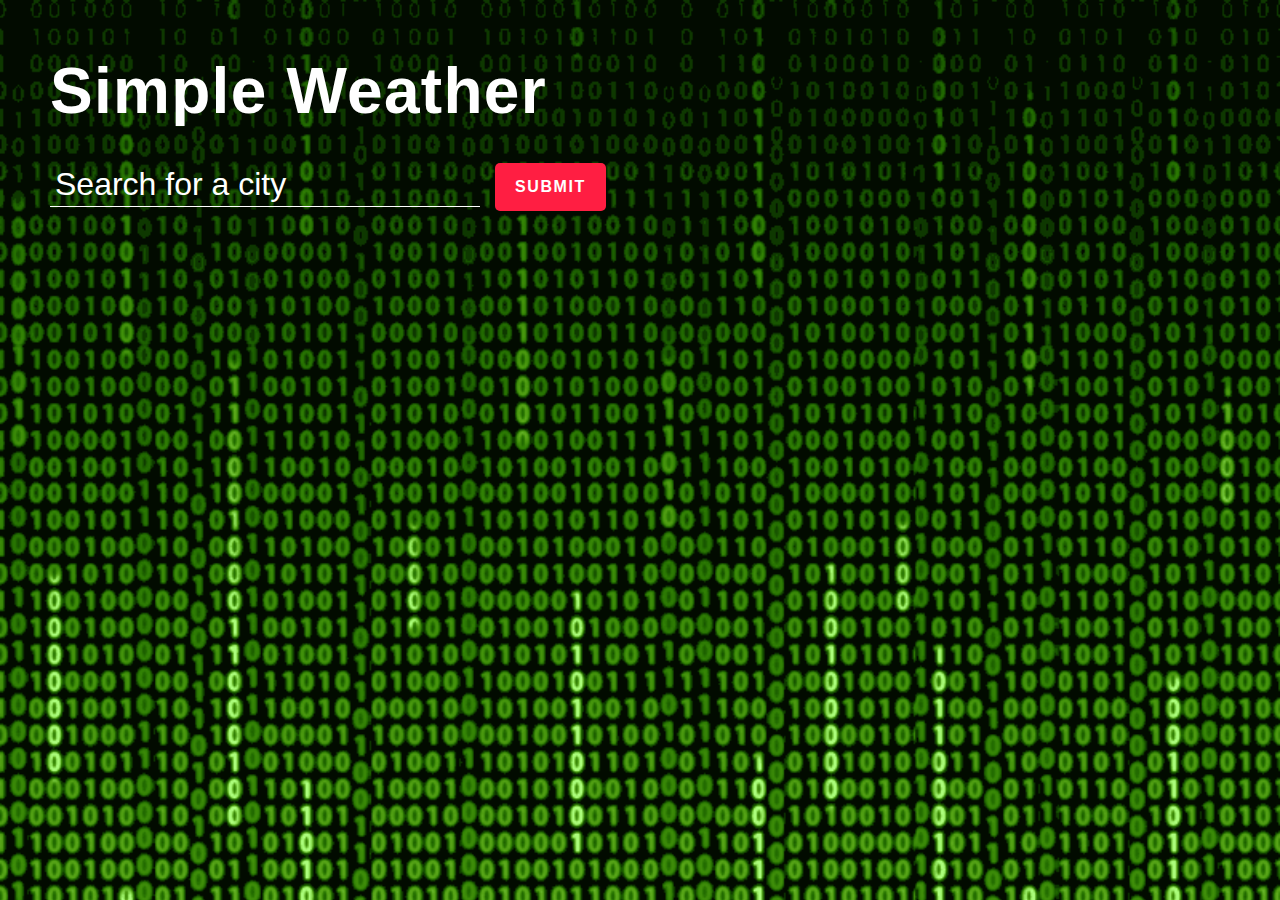
<file: index.html>
<!DOCTYPE html>
<html>
  <head>
    <title>Weather Application</title>
    <link rel="stylesheet" href="./main.css" />
    <!-- Corrected 'rel' attribute -->
  </head>
  <body>
    <section class="top-banner">
      <div class="container">
        <h1 class="heading">Simple Weather</h1>
        <form>
          <input type="text" placeholder="Search for a city" autofocus />
          <button type="submit">SUBMIT</button>
          <span class="msg"></span>
        </form>
      </div>
    </section>
    <section class="ajax-section">
      <div class="container">
        <ul class="cities"></ul>
      </div>
    </section>

    <script>
      let lastSearchedCity = []; // Variable to store the last searched cities

      const form = document.querySelector(".top-banner form");
      const input = document.querySelector(".top-banner form input");
      const msg = document.querySelector(".top-banner .msg");
      const list = document.querySelector(".ajax-section .cities");

      form.addEventListener("submit", (e) => {
        e.preventDefault();
        const city = input.value.trim();
        if (city && !lastSearchedCity.includes(city)) {
          lastSearchedCity.push(city); // Store the new city
          fetchWeatherData(city);
        }
        input.value = "";
      });

      function fetchWeatherData(city) {
        const apiKey = "0bcc9713dfd1519fd0e8620e47155a00";
        const url = `https://api.openweathermap.org/data/2.5/weather?q=${city}&appid=${apiKey}&units=metric`;
        fetch(url)
          .then((response) => response.json())
          .then((data) => {
            updateUI(data);
          })
          .catch(() => {
            showError();
          });
      }

      function updateUI(data) {
        const { main, name, sys, weather } = data;
        const icon = `https://openweathermap.org/img/wn/${weather[0]["icon"]}@2x.png`;
        const li = document.createElement("li");
        li.classList.add("city");
        const markup = `
        <h2 class="city-name" data-name="${name},${sys.country}">
          <span>${name}</span>
          <sup>${sys.country}</sup>
        </h2>
        <div class="city-temp">${Math.round(main.temp)}<sup>°C</sup></div>
        <figure>
          <img class="city-icon" src=${icon} alt=${weather[0]["main"]}>
          <figcaption>${weather[0]["description"]}</figcaption>
        </figure>`;
        li.innerHTML = markup;
        list.appendChild(li);
      }

      setInterval(() => {
        if (lastSearchedCity.length > 0) {
          list.innerHTML = "";
          lastSearchedCity.forEach((city) => {
            fetchWeatherData(city);
          });
        }
      }, 60000);
      document.addEventListener("DOMContentLoaded", function () {
        const userLang = navigator.language || navigator.userLanguage;
        translatePage(userLang);
      });
      function translatePage(lang) {
        const texts = {
          en: {
            heading: "Simple Weather",
            searchPlaceholder: "Search for a city",
            submitButton: "SUBMIT",
            errorMessage: "Please search for a valid city 😩",
          },
          es: {
            heading: "Clima Simple",
            searchPlaceholder: "Buscar una ciudad",
            submitButton: "ENVIAR",
            errorMessage: "Por favor, busque una ciudad válida 😩",
          },
          zh: {
            heading: "简单天气",
            searchPlaceholder: "搜索城市（拼音）",
            submitButton: "提交",
            errorMessage: "确保正确输入城市名称😩",
          },
        };

        const currentTexts = texts[lang.split("-")[0]] || texts.en; // 默认为英语

        document.querySelector(".heading").textContent = currentTexts.heading;
        document.querySelector(".top-banner form input").placeholder =
          currentTexts.searchPlaceholder;
        document.querySelector(".top-banner form button").textContent =
          currentTexts.submitButton;
      }
      function showError() {
        const userLang = navigator.language || navigator.userLanguage; // 获取用户语言
        const texts = {
          en: {
            heading: "Simple Weather",
            searchPlaceholder: "Search for a city",
            submitButton: "SUBMIT",
            errorMessage: "Please search for a valid city 😩",
          },
          es: {
            heading: "Clima Simple",
            searchPlaceholder: "Buscar una ciudad",
            submitButton: "ENVIAR",
            errorMessage: "Por favor, busque una ciudad válida 😩",
          },
          zh: {
            heading: "简单天气",
            searchPlaceholder: "搜索城市（拼音）",
            submitButton: "提交",
            errorMessage: "确保正确输入城市名称😩",
          },
        };
        const currentTexts = texts[userLang.split("-")[0]] || texts.en;
        document.querySelector(".top-banner .msg").textContent =
          currentTexts.errorMessage;
      }
    </script>
  </body>
</html>
</file>
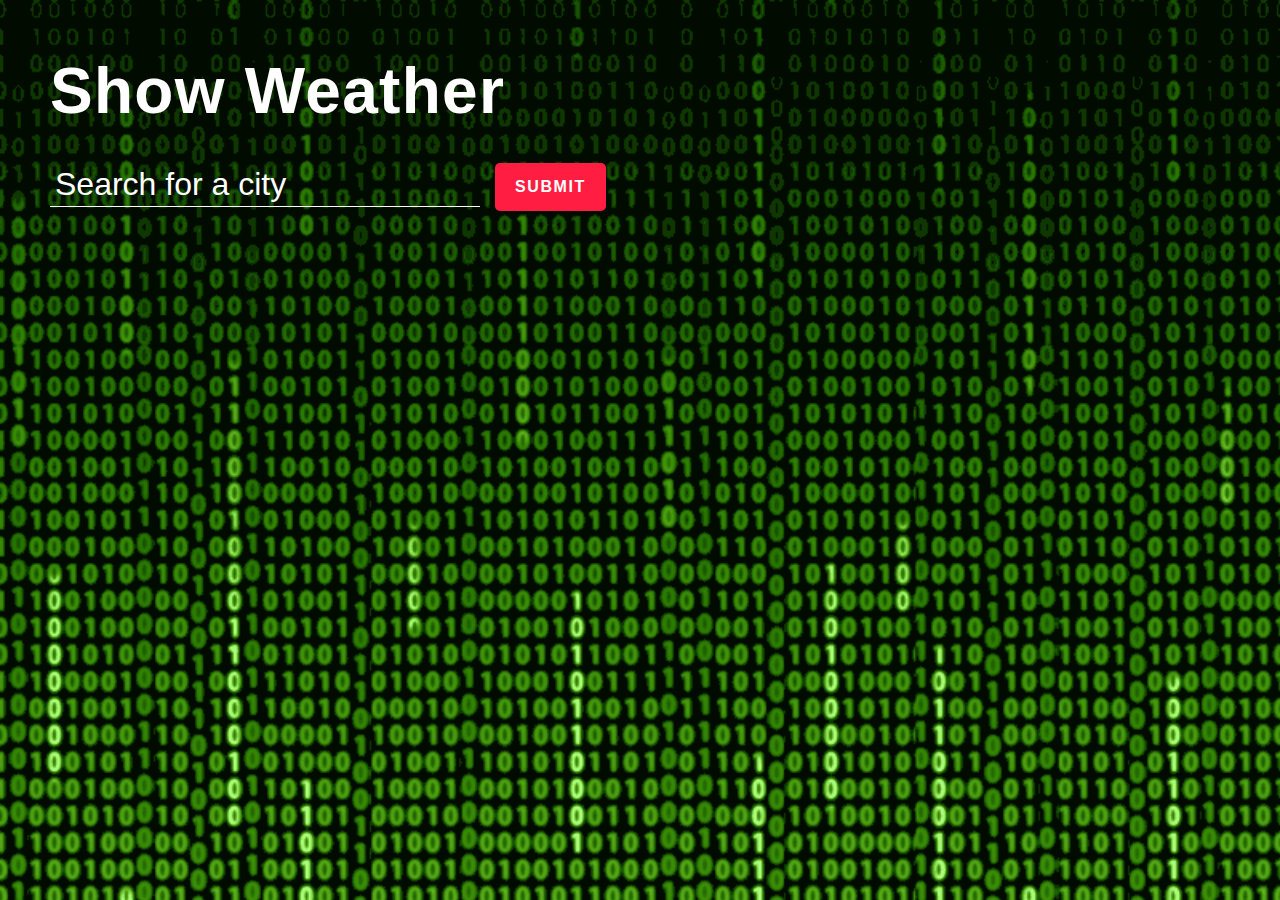
<file: main.html>
<!DOCTYPE html>
<html>
  <head>
    <title>Weather Application</title>
    <link rel="stylesheet" href="./main.css" />
    <!-- Corrected 'rel' attribute -->
  </head>
  <body>
    <section class="top-banner">
      <div class="container">
        <h1 class="heading">Show Weather</h1>
        <form>
          <input type="text" placeholder="Search for a city" autofocus />
          <button type="submit">SUBMIT</button>
          <span class="msg"></span>
        </form>
      </div>
    </section>
    <section class="ajax-section">
      <div class="container">
        <ul class="cities"></ul>
      </div>
    </section>

    <script>
      let lastSearchedCity = []; // Variable to store the last searched cities

      const form = document.querySelector(".top-banner form");
      const input = document.querySelector(".top-banner form input");
      const msg = document.querySelector(".top-banner .msg");
      const list = document.querySelector(".ajax-section .cities");

      form.addEventListener("submit", (e) => {
        e.preventDefault();
        const city = input.value.trim();
        if (city && !lastSearchedCity.includes(city)) {
          lastSearchedCity.push(city); // Store the new city
          fetchWeatherData(city);
        }
        input.value = "";
      });

      function fetchWeatherData(city) {
        const apiKey = "0bcc9713dfd1519fd0e8620e47155a00";
        const url = `https://api.openweathermap.org/data/2.5/weather?q=${city}&appid=${apiKey}&units=metric`;
        fetch(url)
          .then((response) => response.json())
          .then((data) => {
            updateUI(data);
          })
          .catch(() => {
            msg.textContent = "Please search for a valid city 😩";
          });
      }

      function updateUI(data) {
        const { main, name, sys, weather } = data;
        const icon = `https://openweathermap.org/img/wn/${weather[0]["icon"]}@2x.png`;
        const li = document.createElement("li");
        li.classList.add("city");
        const markup = `
      <h2 class="city-name" data-name="${name},${sys.country}"> 
        <span>${name}</span> 
        <sup>${sys.country}</sup> 
      </h2> 
      <div class="city-temp">${Math.round(main.temp)}<sup>°C</sup></div> 
      <figure> 
        <img class="city-icon" src=${icon} alt=${weather[0]["main"]}> 
        <figcaption>${weather[0]["description"]}</figcaption> 
      </figure>`;
        li.innerHTML = markup;
        list.appendChild(li);
      }

      // Refresh the weather data for the last searched city every minute
      setInterval(() => {
        if (lastSearchedCity.length > 0) {
          // Clear the list before updating
          list.innerHTML = "";
          lastSearchedCity.forEach((city) => {
            fetchWeatherData(city);
          });
        }
      }, 60000);
    </script>
  </body>
</html>
</file>
<file: main.css>
:root {
  --bg_main: #0a1f44;
  --text_light: #fff;
  --text_med: #53627c;
  --text_dark: #1e2432;
  --red: #ff1e42;
  --darkred: #c3112d;
  --orange: #ff8c00;
}
* {
  margin: 0;
  padding: 0;
  box-sizing: border-box;
  font-weight: normal;
}
button {
  cursor: pointer;
}

input {
  -webkit-appearance: none;
}

button,
input {
  border: none;
  background: none;
  outline: none;
  color: inherit;
}
img {
  display: block;
  max-width: 100%;
  height: auto;
}
ul {
  list-style: none;
}
body {
  font: 1rem/1.3 "Roboto", sans-serif;
  background: var(--bg_main);
  color: var(--text_dark);
  padding: 50px;
  background-size: cover;
  background-image: url(./matrix-code-animation-gif-free-animated-background-716.gif);
}
/*CUSTOM VARIABLES HERE*/
.top-banner {
  color: var(--text_light);
}
.heading {
  font-weight: bold;
  font-size: 4rem;
  letter-spacing: 0.02em;
  padding: 0 0 30px 0;
}
.top-banner form {
  position: relative;
  display: flex;
  align-items: center;
}
.top-banner form input {
  font-size: 2rem;
  height: 40px;
  padding: 5px 5px 10px;
  border-bottom: 1px solid;
}
.top-banner form input::placeholder {
  color: currentColor;
}
.top-banner form button {
  font-size: 1rem;
  font-weight: bold;
  letter-spacing: 0.1em;
  padding: 15px 20px;
  margin-left: 15px;
  border-radius: 5px;
  background: var(--red);
  transition: background 0.3s ease-in-out;
}
.top-banner form button:hover {
  background: var(--darkred);
}
.top-banner form .msg {
  position: absolute;
  bottom: -40px;
  left: 0;
  max-width: 450px;
  min-height: 40px;
}
@media screen and (max-width: 700px) {
  .top-banner form {
    flex-direction: column;
  }

  .top-banner form input,
  .top-banner form button {
    width: 100%;
  }
  .top-banner form button {
    margin: 20px 0 0 0;
  }

  .top-banner form .msg {
    position: static;
    max-width: none;
    min-height: 0;
    margin-top: 10px;
  }
}
.ajax-section {
  margin: 50px 0 20px;
}
.ajax-section .cities {
  display: grid;
  grid-gap: 32px 20px;
  grid-template-columns: repeat(4, 1fr);
}
@media screen and (max-width: 1000px) {
  .ajax-section .cities {
    grid-template-columns: repeat(3, 1fr);
  }
}
@media screen and (max-width: 700px) {
  .ajax-section .cities {
    grid-template-columns: repeat(2, 1fr);
  }
}
@media screen and (max-width: 500px) {
  .ajax-section .cities {
    grid-template-columns: repeat(1, 1fr);
  }
}
.ajax-section .city {
  position: relative;
  padding: 40px 10%;
  border-radius: 20px;
  background: var(--text_light);
  color: var(--text_med);
}
.ajax-section .city::after {
  content: ’’;
  width: 90%;
  height: 50px;
  position: absolute;
  bottom: -12px;
  left: 5%;
  z-index: -1;
  opacity: 0.3;
  border-radius: 20px;
  background: var(--text_light);
}
.ajax-section figcaption {
  margin-top: 10px;
  text-transform: uppercase;
  letter-spacing: 0.05em;
}
.ajax-section .city-temp {
  font-size: 5rem;
  font-weight: bold;
  margin-top: 10px;
  color: var(--text_dark);
}
.ajax-section .city sup {
  font-size: 0.5em;
}
.ajax-section .city-name sup {
  padding: 0.2em 0.6em;
  border-radius: 30px;
  color: var(--text_light);
  background: var(--orange);
}
.ajax-section .city-icon {
  margin-top: 10px;
  width: 100px;
  height: 100px;
}
</file>
